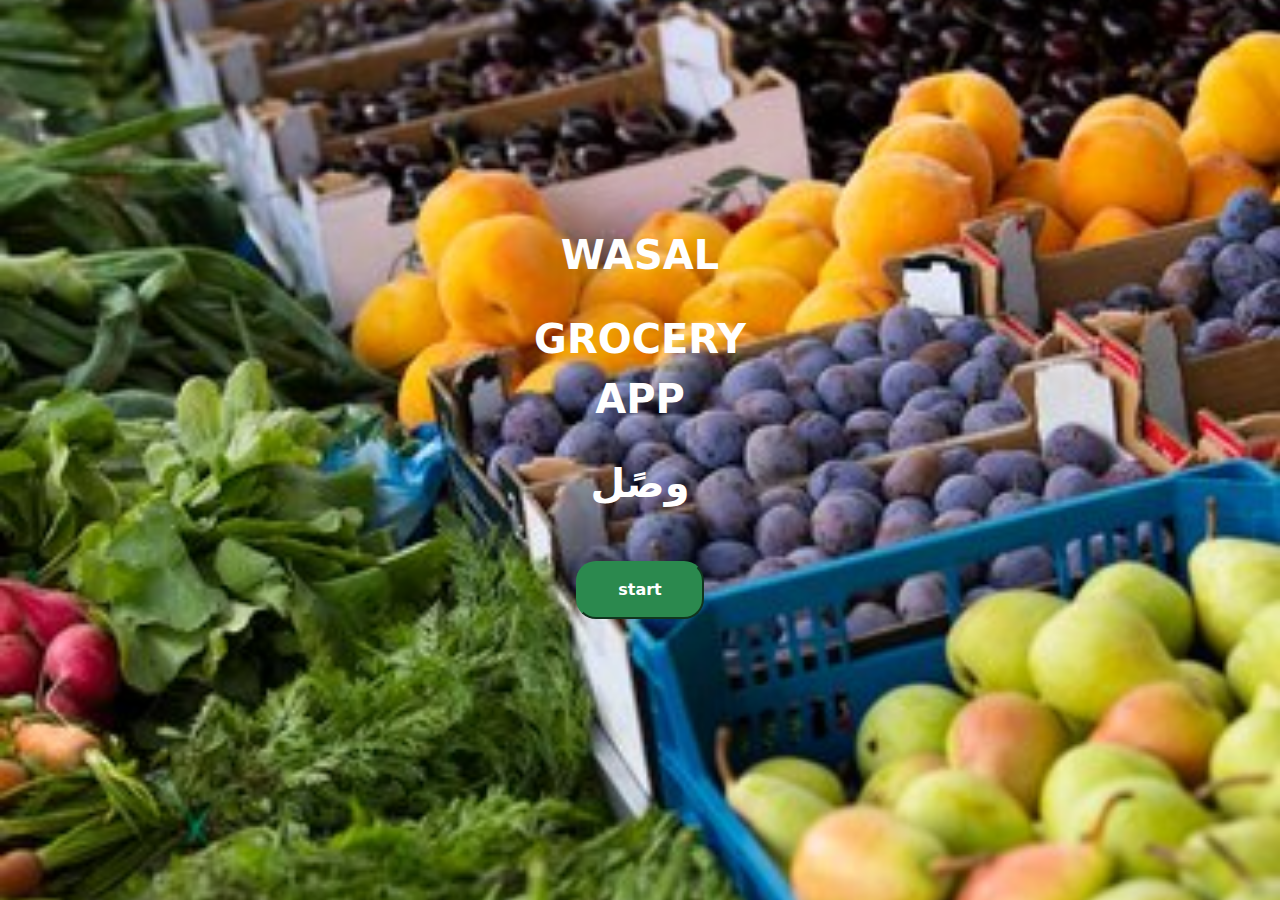
<file: project graduation/start page/index.html>
<!DOCTYPE html>
<html lang="en">
<head>
    <meta charset="UTF-8">
    <meta name="viewport" content="width=device-width, initial-scale=1.0">
    <title>Agro Market</title>
    <link rel="stylesheet" href="css/all.min.css">
    <link rel="stylesheet" href="css/bootstrap.min.css">
    <link rel="stylesheet" href="css/style.css">
</head>
<body>
    <div class="center">
        <div class="content text-center">
    <div class="wasal">WASAL</div>
    <div class="Grocery mt-4">GROCERY APP</div>
    <div class="arabic mt-4">وصًل</div>
    <a href="../Register page/register.html"><button class="mt-5">start</button></a>
</div>
</div>
</body>
</html>
</file>
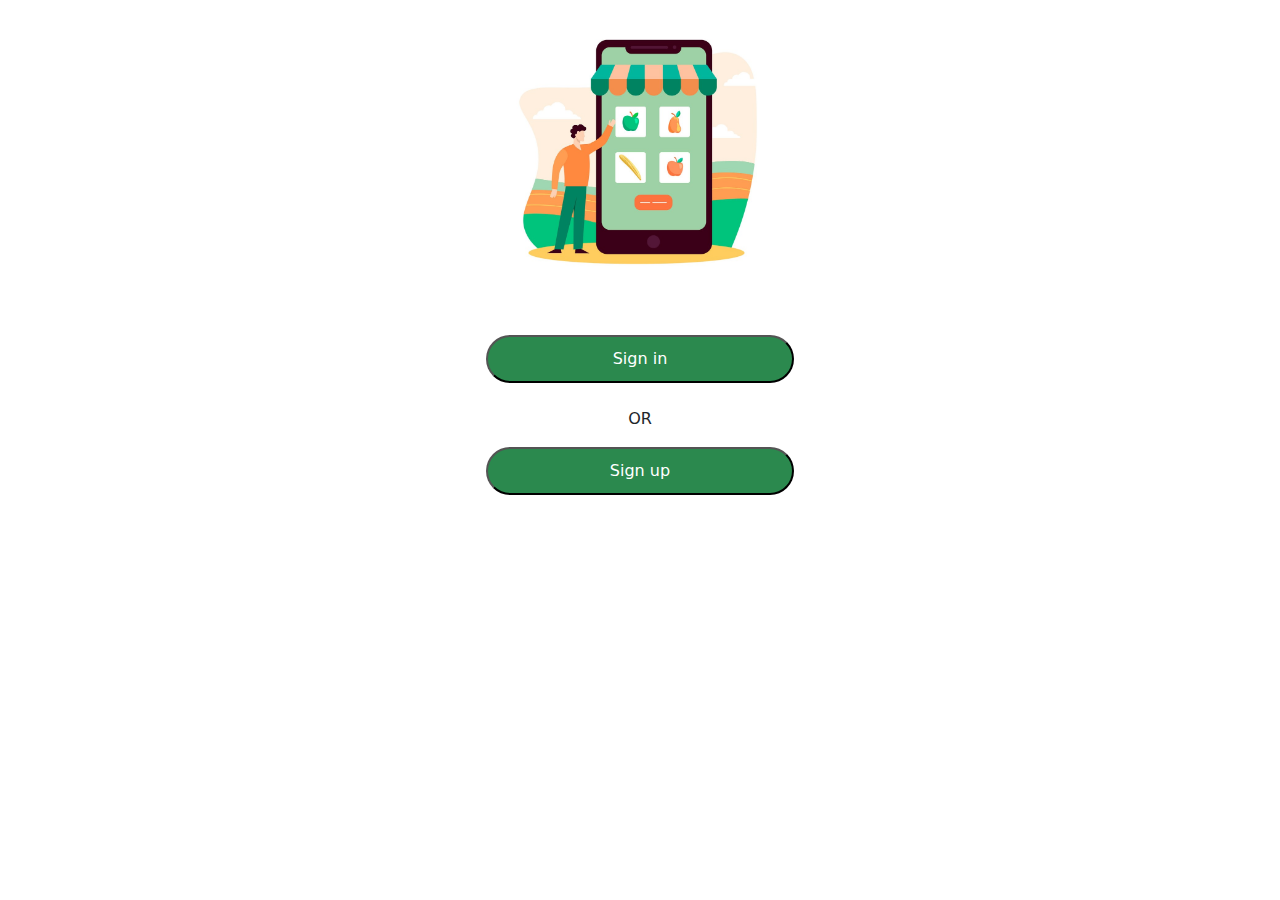
<file: project graduation/Register page/register.html>
<!DOCTYPE html>
<html lang="en">
<head>
    <meta charset="UTF-8">
    <meta name="viewport" content="width=device-width, initial-scale=1.0">
    <title>Agro Market</title>
    <link rel="stylesheet" href="css/all.min.css">
    <link rel="stylesheet" href="css/bootstrap.min.css">
    <link rel="stylesheet" href="css/style.css">
</head>
<body>
   <div class="container-fluid">
    <div class="row">
        <div class="col-md-6 mx-auto text-center"><img src="img/shopping.jpg" class="w-50 image"></div>
    </div>
    <div class="row">
        <div class="col-md-6 mx-auto mt-5 text-center ">
        <a href="../sign in/sign in.html"><button class="w-50 text-white">Sign in</button></a>
        <p class="mt-4">OR</p>
        <a href="../sign up/index.html"><button class="w-50 text-white">Sign up</button></a>
        </div>
    </div>
   </div>
</body>
</html>
</file>
<file: project graduation/start page/css/style.css>
*{
    margin: 0%;
    padding: 0%;
    text-decoration: none;
    list-style-type: none;
}
body{
    background-image: url("../imgs/vegetables.jpg");
    background-position: center;
    background-repeat: no-repeat;
    background-size: cover;
    background-attachment: fixed;
}
.center{
    width: 100%;
    height: 100vh;
}
.content{
    width: 20%;
    height: 50%;
    margin: auto;
    transform: translateY(50%);
}
.wasal{
    font-size: 40px;
    font-weight: bolder;
    color: white;
}
.Grocery{
    font-size: 40px;
    font-weight: bolder;
    color: white;
}
.arabic{
    font-size: 40px;
    font-weight: bolder;
    color: white;
}
button{
    width: 50%;
    padding: 15px;
    font-weight: bolder;
    color: white;
    background-color: #2b894e;
    border-radius: 20px;
    border-color: #2b894e;
    

}
</file>
<file: project graduation/Register page/css/style.css>
*{
    margin: 0%;
    padding: 0%;
    list-style-type: none;
    text-decoration: none;
}
button{
    background-color: #2b894e;
    padding: 10px;
    border-radius: 30px;
}
</file>
